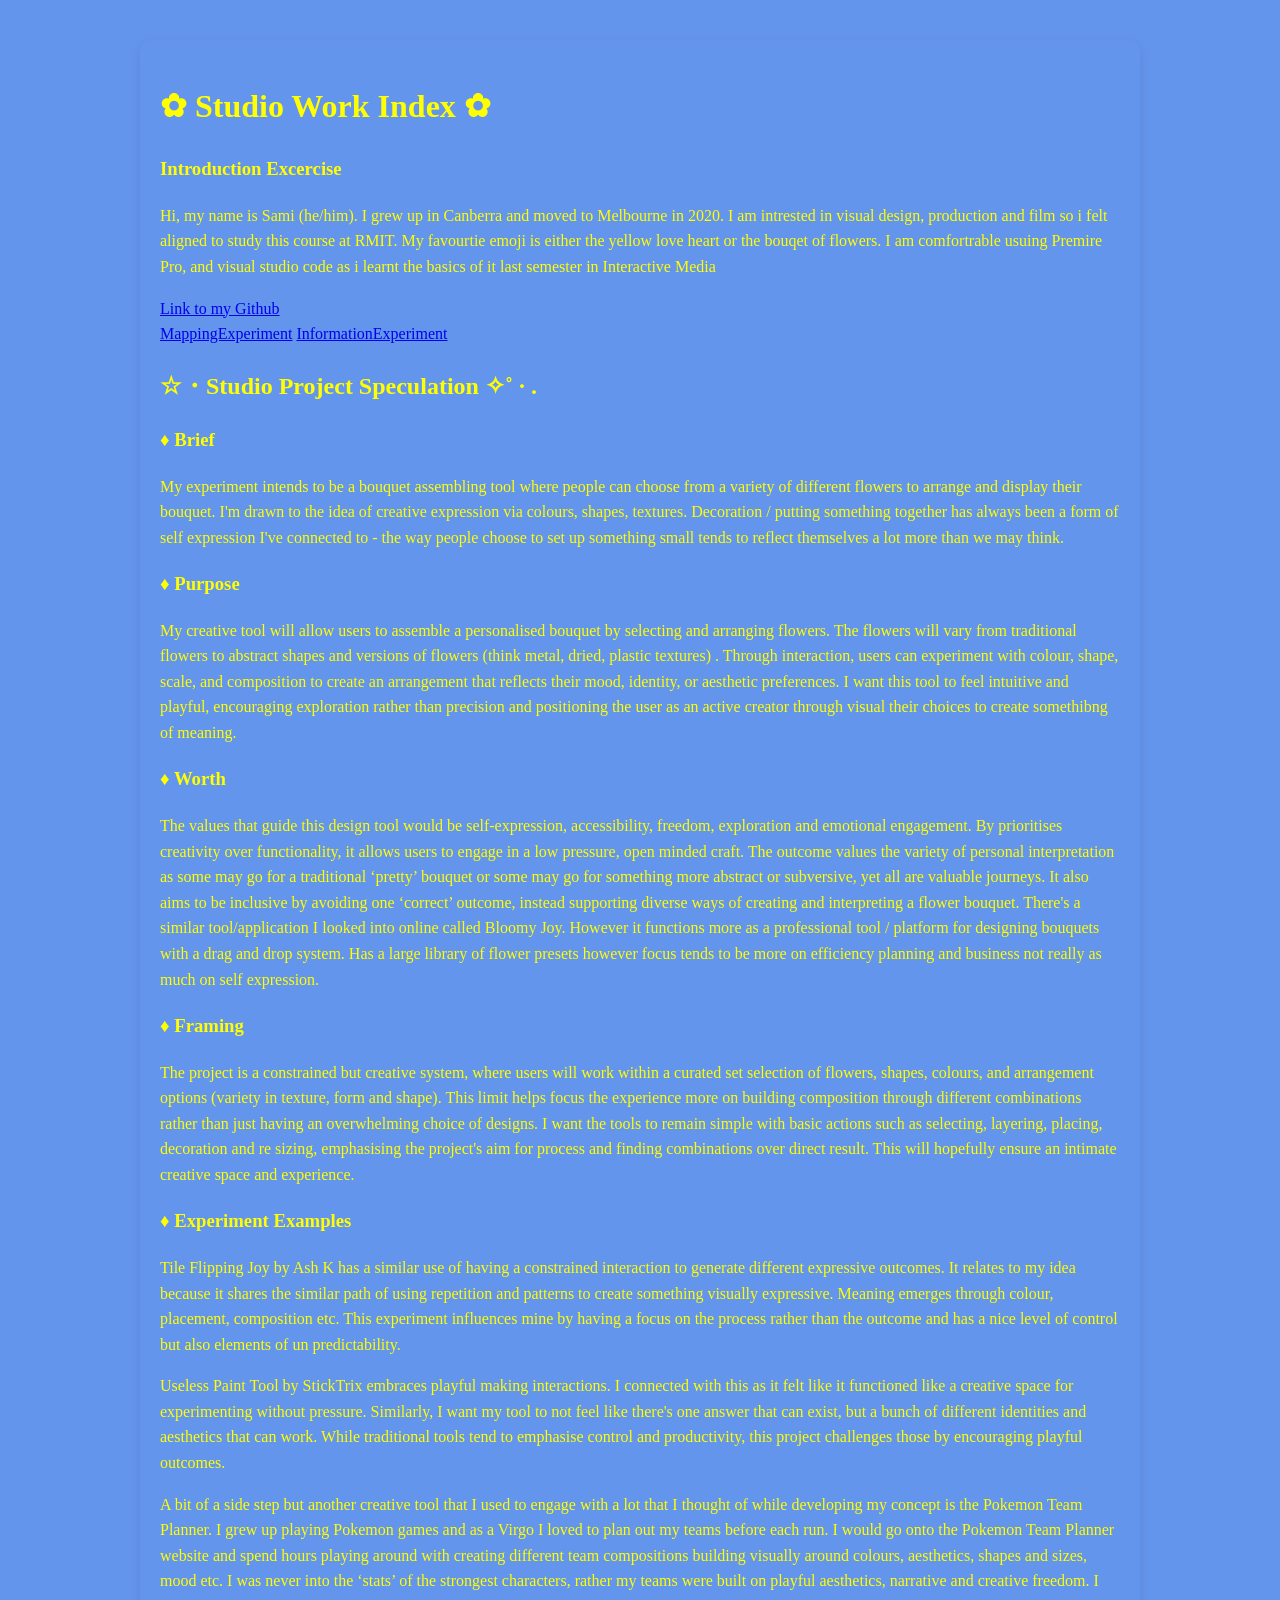
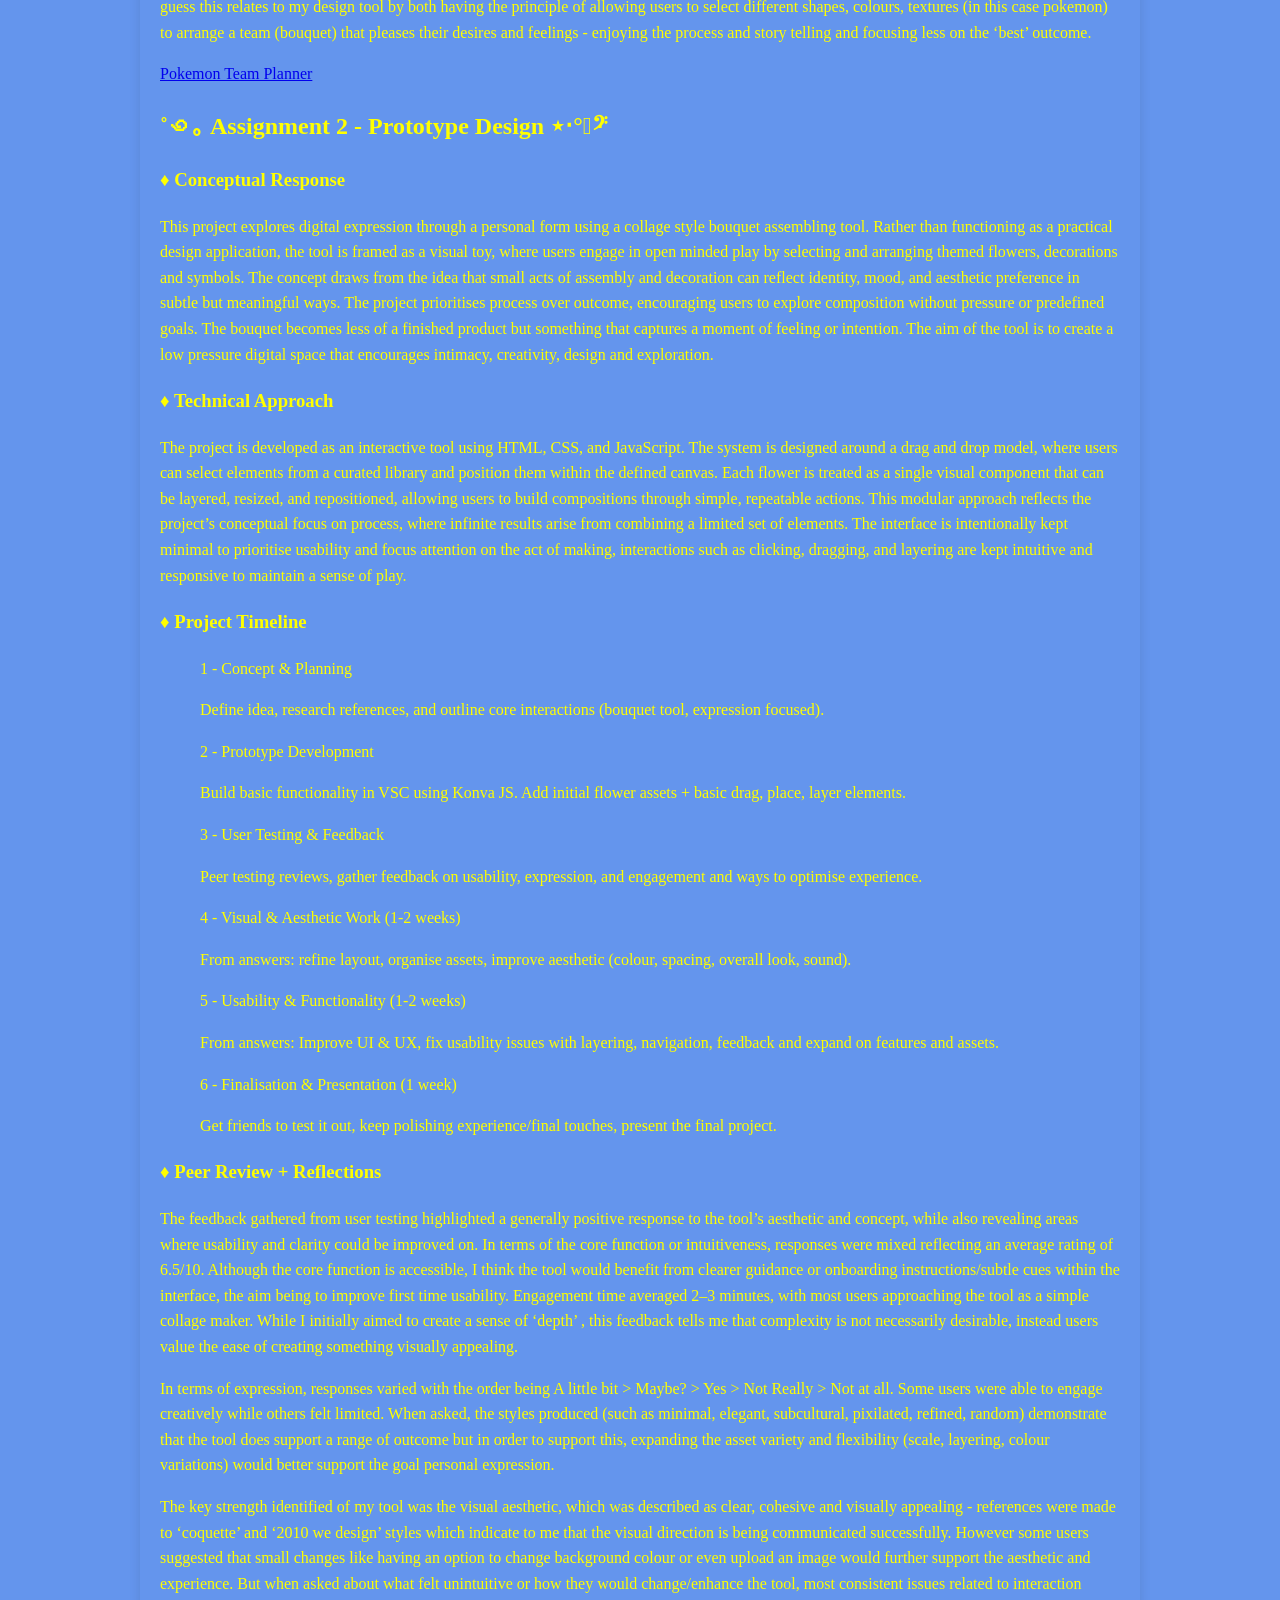
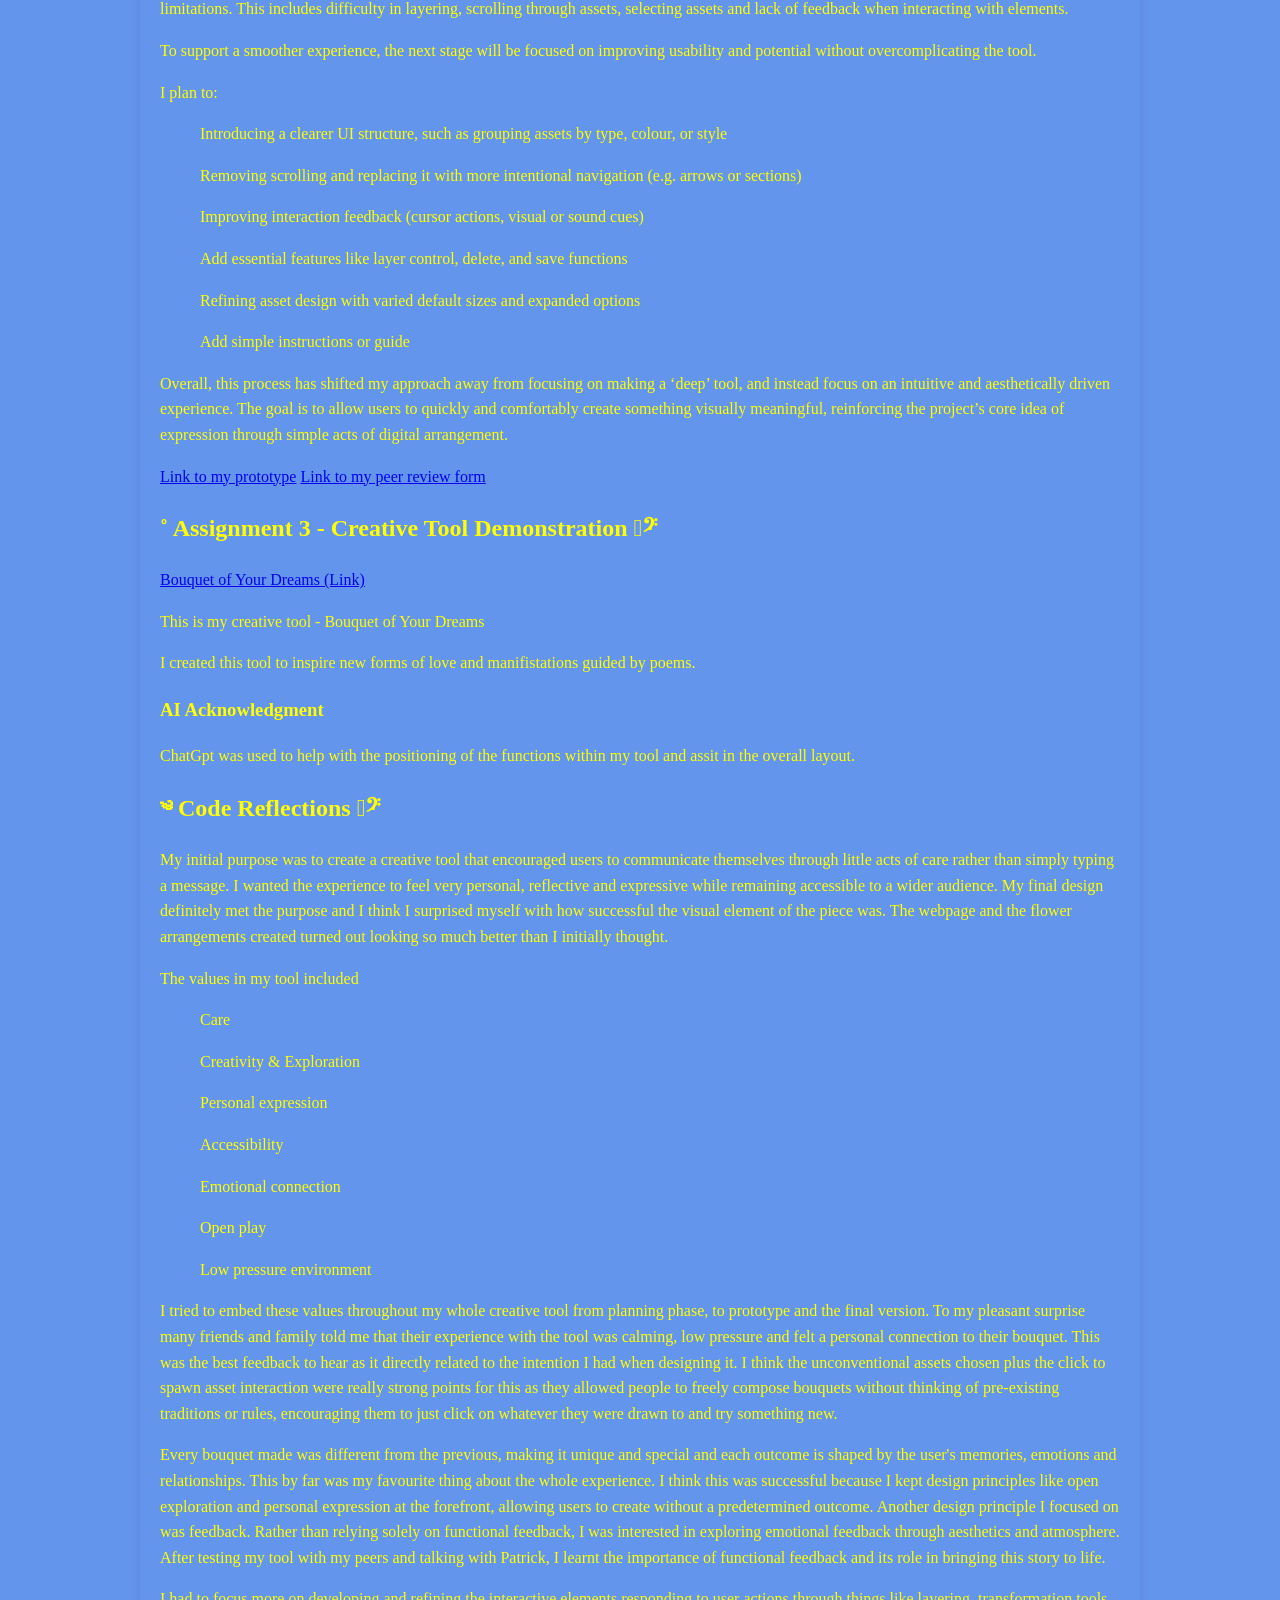
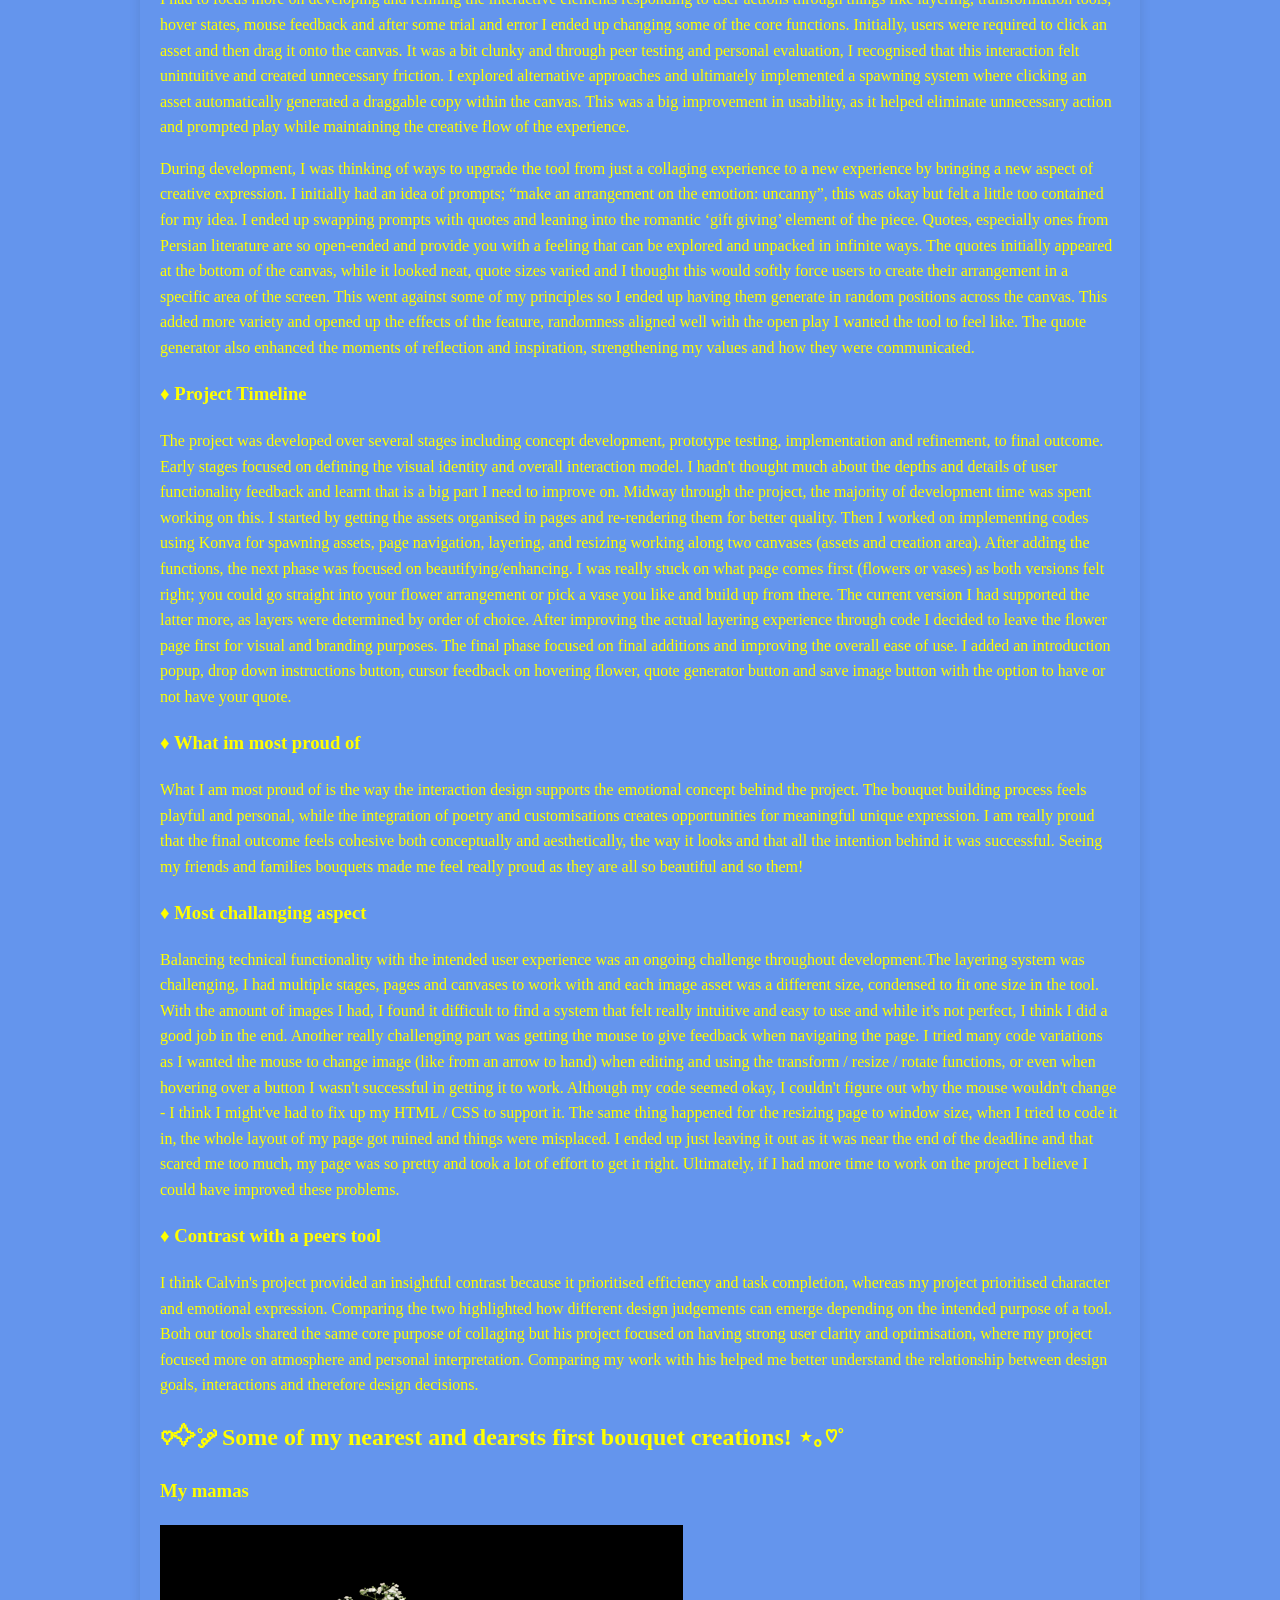
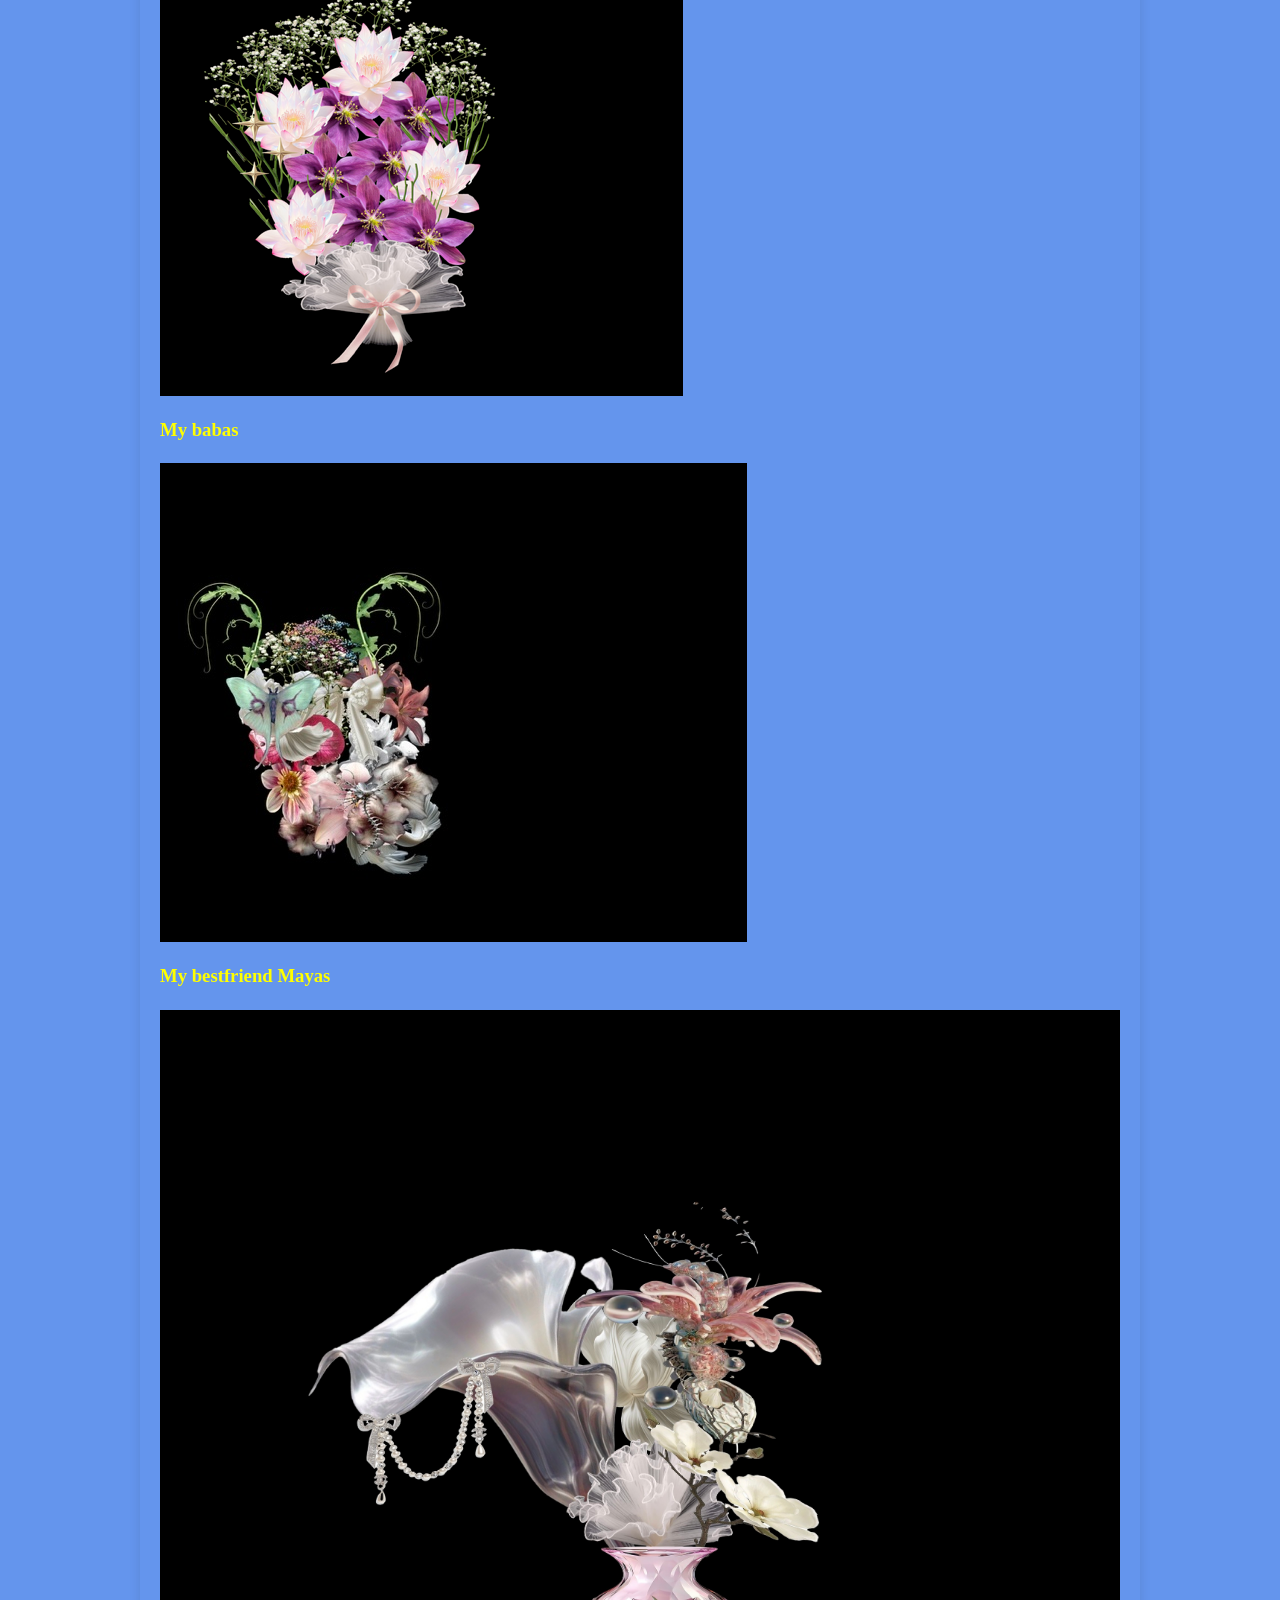
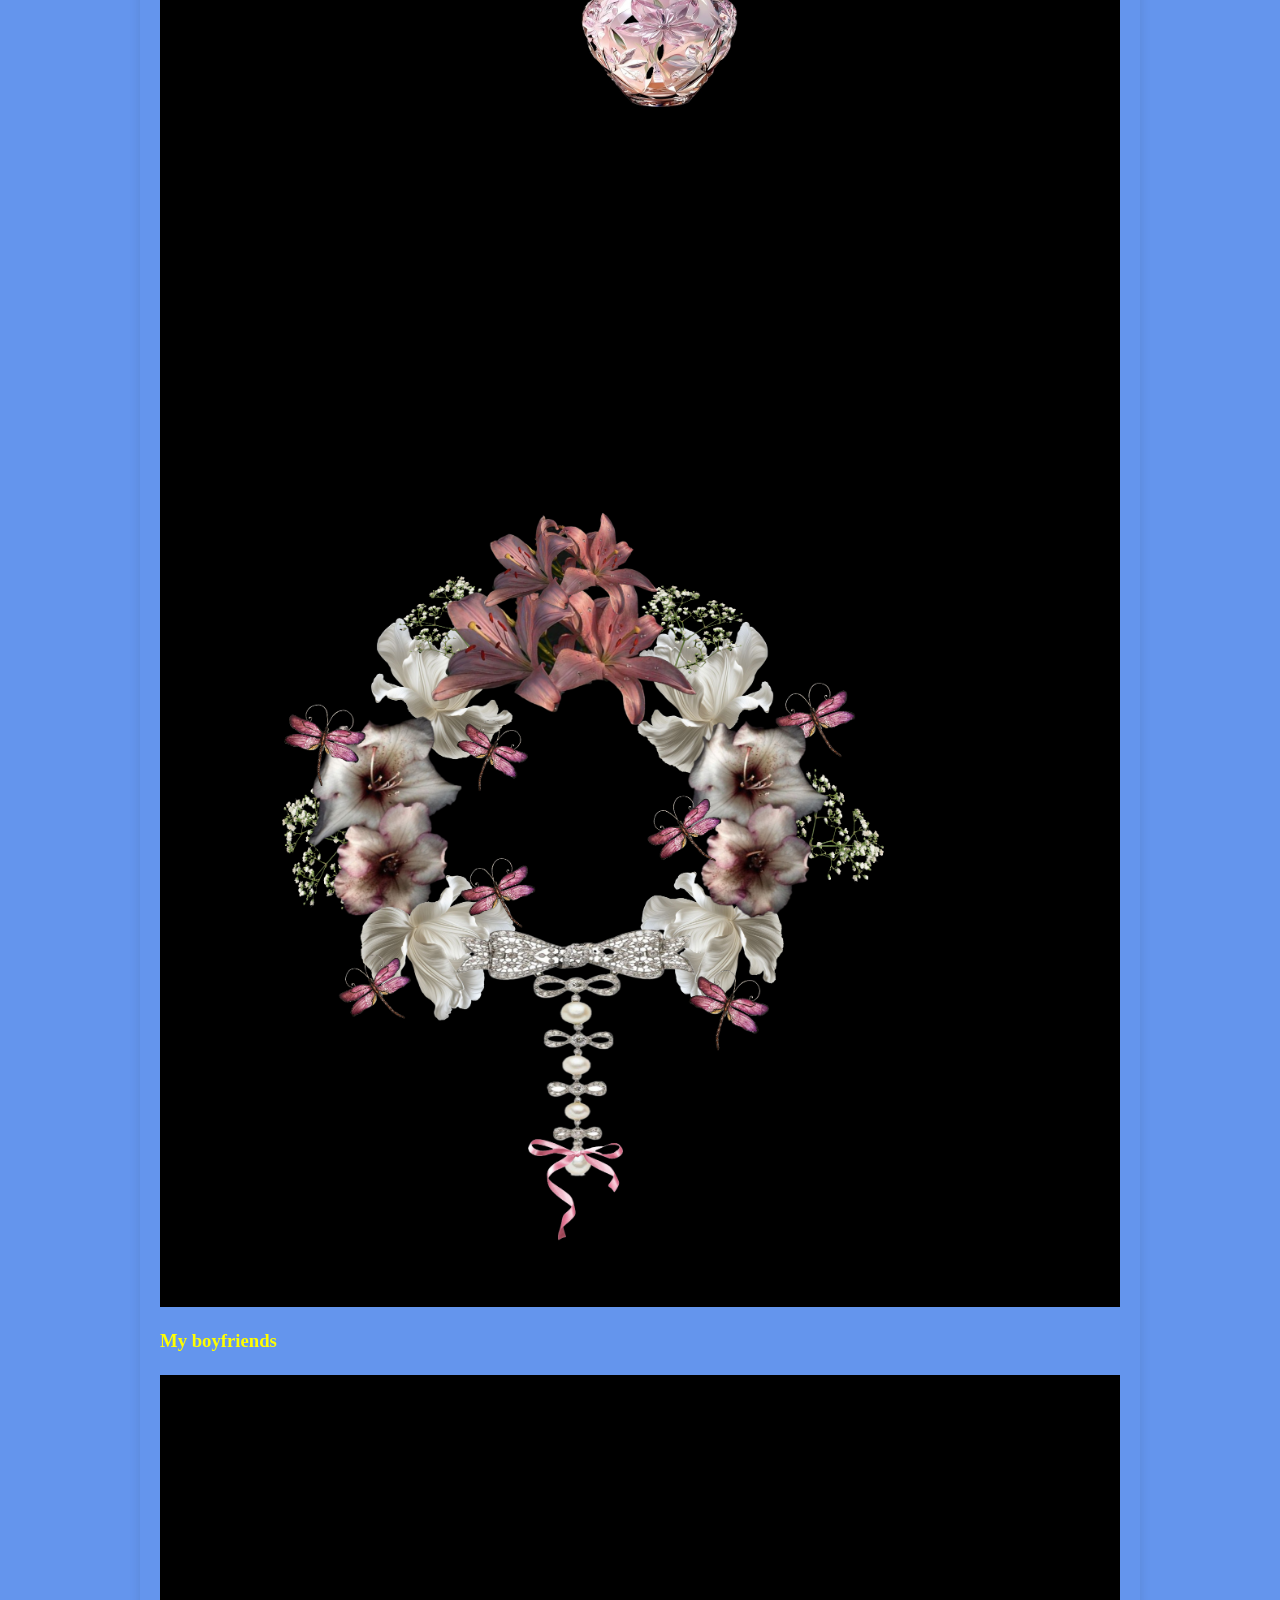
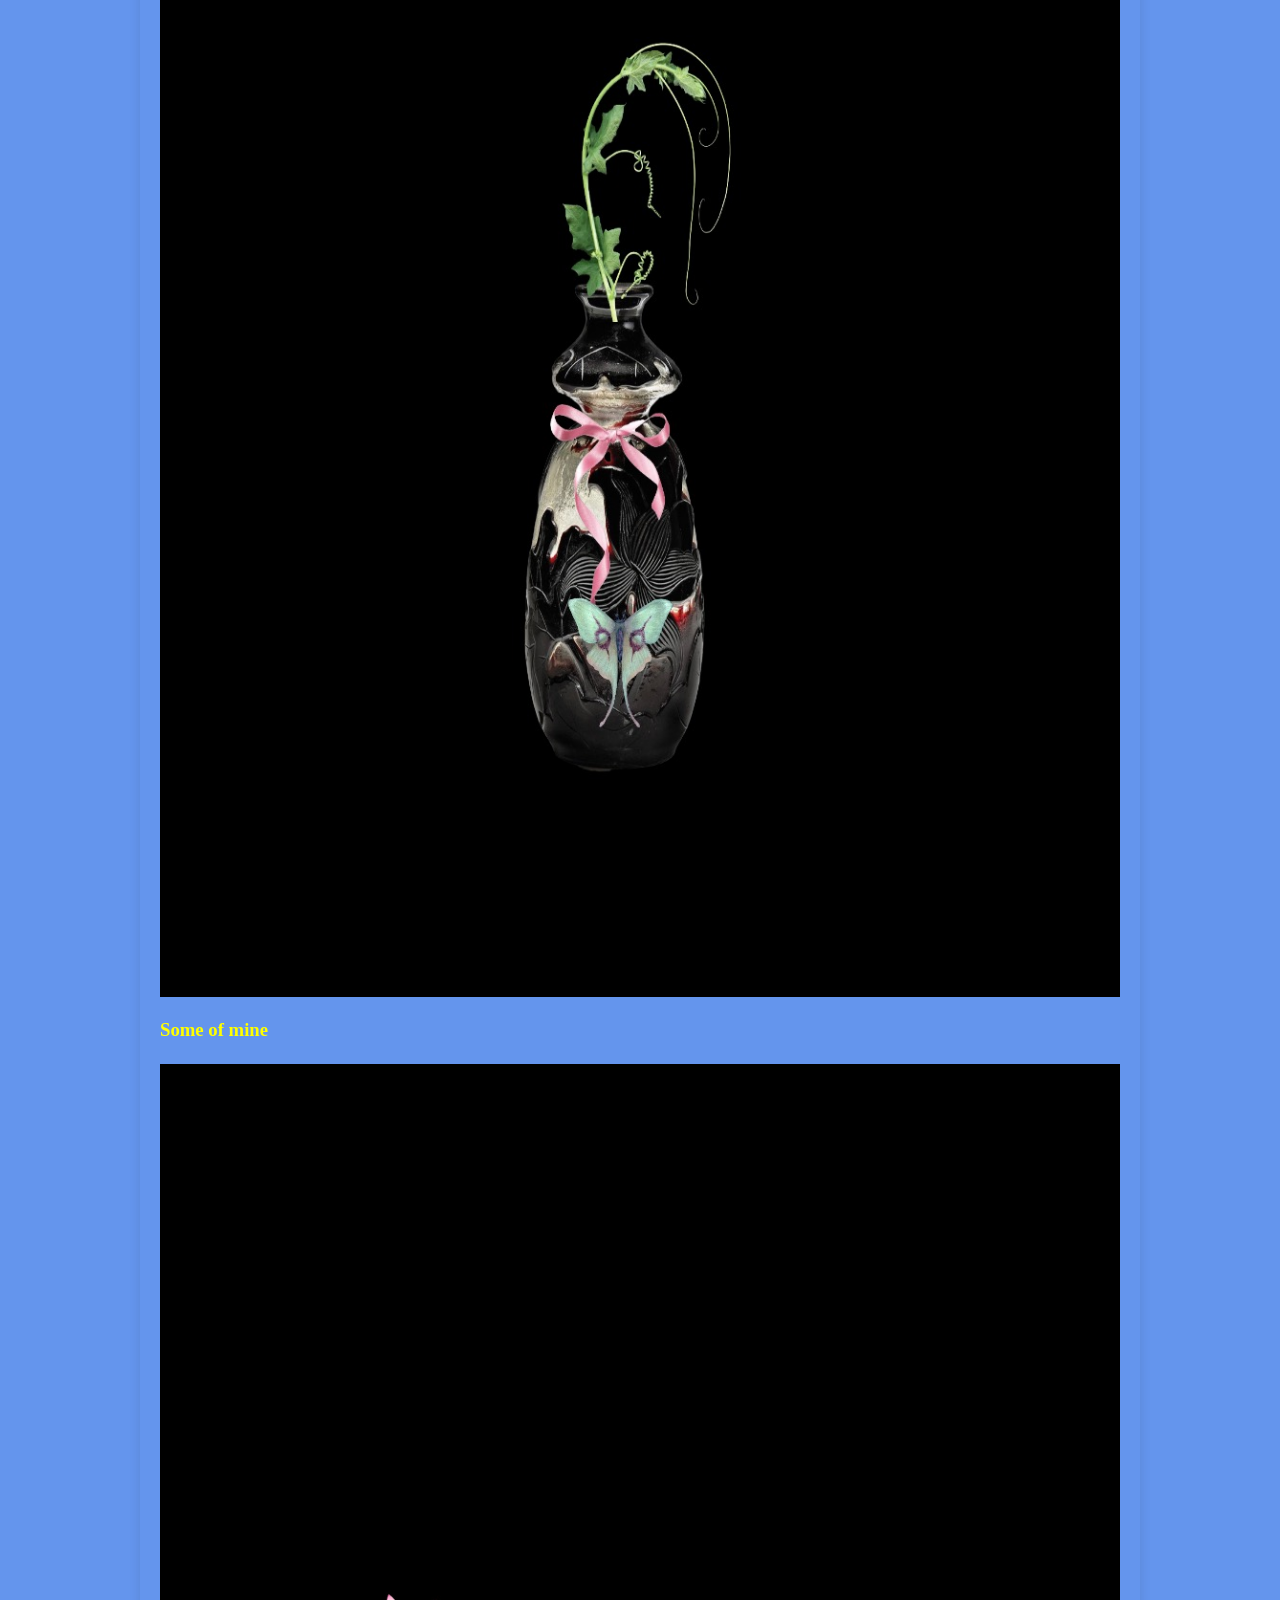
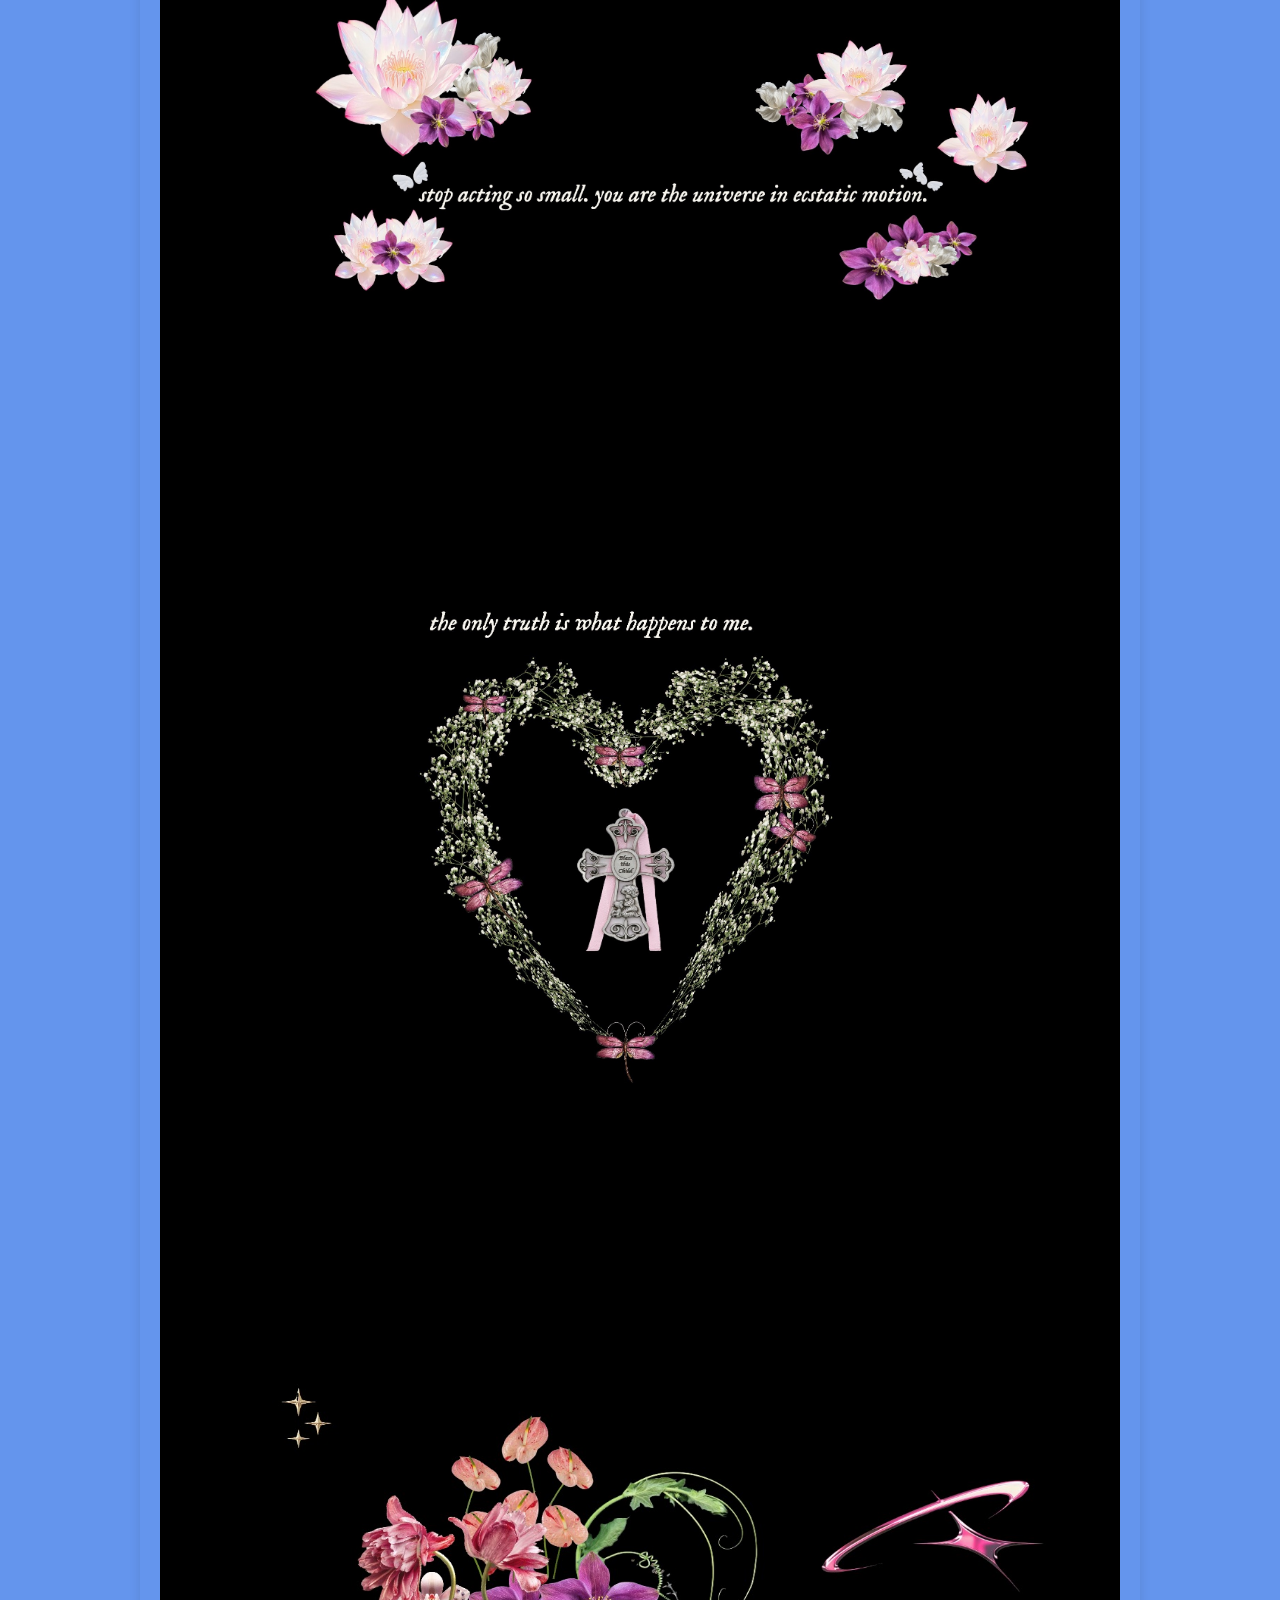
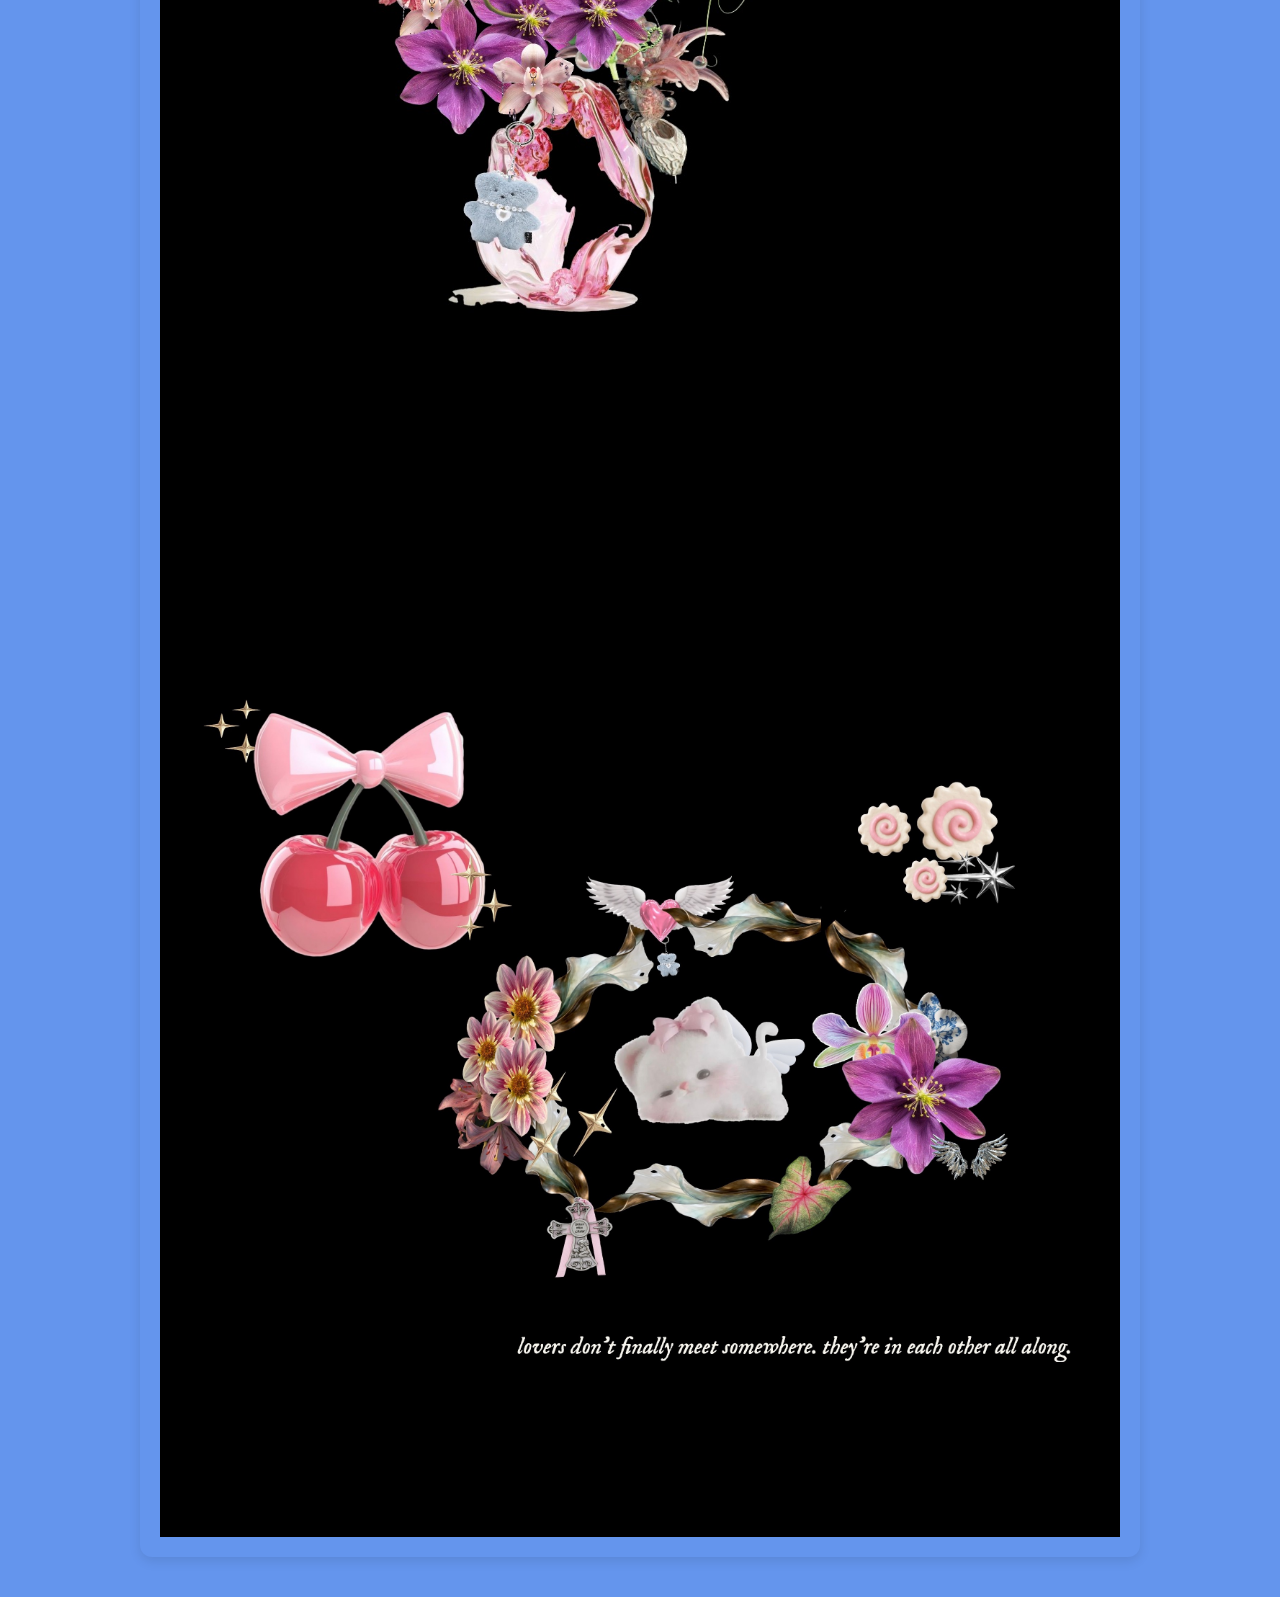
<file: index.html>
<!DOCTYPE html>
<html lang="en">
  <head>
    <meta charset="UTF-8" />
    <meta name="viewport" content="width=device-width, initial-scale=1.0" />
    <title>Studio Work Index</title>

    <link rel="stylesheet" href="style.css" />
    <link rel="stylesheet" href="reset.css" />
    <link
      rel="icon"
      type="image/png"
      sizes="32x32"
      href="/asset/favicon-32x32.png"
    />
  </head>
  <body>
    <main>
      <div class = "content-box"> 
      <h1>✿ Studio Work Index ✿ </h1>

      <section>
        <h3>Introduction Excercise</h3>
        <p>
          Hi, my name is Sami (he/him). I grew up in Canberra and moved to
          Melbourne in 2020. I am intrested in visual design, production and
          film so i felt aligned to study this course at RMIT. My favourtie
          emoji is either the yellow love heart or the bouqet of flowers. I am
          comfortrable usuing Premire Pro, and visual studio code as i learnt
          the basics of it last semester in Interactive Media
        </p>
        <a href="https://github.com/99sami" target="_blank">
          Link to my Github</a
        >
      </section>

      <section>
        <a href="./mappingDesignExperiment">MappingExperiment</a>
        <a href="./informationDesignExperiment/">InformationExperiment</a>
      </section>

      <section>
        <h2>☆・Studio Project Speculation ✧˚ · .</h2>

        <h3>♦ Brief</h3>

        <p>
          My experiment intends to be a bouquet assembling tool where people can
          choose from a variety of different flowers to arrange and display
          their bouquet. I'm drawn to the idea of creative expression via
          colours, shapes, textures. Decoration / putting something together has always been a form of self
          expression I've connected to - the way people choose to set up
          something small tends to reflect themselves a lot more than we may
          think.
        </p>

        <h3>♦ Purpose</h3>
        <p>
          My creative tool will allow users to assemble a personalised 
          bouquet by selecting and arranging flowers. The flowers will vary from
          traditional flowers to abstract shapes and versions of flowers (think
          metal, dried, plastic textures) . Through interaction, users can
          experiment with colour, shape, scale, and composition to create an
          arrangement that reflects their mood, identity, or aesthetic
          preferences. I want this tool to feel intuitive and playful,
          encouraging exploration rather than precision and positioning the
          user as an active creator through visual their choices to create somethibng of meaning.

          <p> 
            
        </p>

        <h3>♦ Worth</h3>

        <p>
          The values that guide this design tool would be self-expression,
          accessibility, freedom, exploration and emotional engagement. By
          prioritises creativity over functionality, it allows users to engage
          in a low pressure, open minded craft. The outcome values the variety of
          personal interpretation as some may go for a traditional ‘pretty’
          bouquet or some may go for something more abstract or subversive, yet all are valuable journeys. It
          also aims to be inclusive by avoiding one ‘correct’ outcome, instead
          supporting diverse ways of creating and interpreting a flower bouquet. There's a similar tool/application I looked into online called Bloomy Joy. However it functions more as a professional tool / platform for designing bouquets with a drag and drop system. Has a large library of flower presets however focus tends to be more on efficiency planning and business not really as much on self expression. 
        </p>
        </p>

        <h3>♦ Framing</h3>

        <p>
          The project is a constrained but creative system, where users will
          work within a curated set selection of flowers, shapes, colours, and
          arrangement options (variety in texture, form and shape). This limit
          helps focus the experience more on building composition through
          different combinations rather than just having an overwhelming choice
          of designs. I want the tools to remain simple with basic actions such
          as selecting, layering, placing, decoration and re sizing, emphasising
          the project's aim for process and finding combinations over direct result. This will hopefully ensure
          an intimate creative space and experience.

          <h3>♦ Experiment Examples</h3>
          <p></p>
          <p>Tile Flipping Joy by Ash K has a similar use of having a constrained interaction to generate different expressive outcomes. It relates to my idea because it shares the similar path of using repetition and patterns to create something visually expressive. Meaning emerges through colour, placement, composition etc. This experiment influences mine by having a focus on the process rather than the outcome and has a nice level of control but also elements of un predictability. 
          </p>
        <p> Useless Paint Tool by StickTrix embraces playful making interactions. I connected with this as it felt like it functioned like a creative space for experimenting without pressure. Similarly, I want my tool to not feel like there's one answer that can exist, but a bunch of different identities and aesthetics that can work. While traditional tools tend to emphasise control and productivity, this project challenges those by encouraging playful outcomes. 
<p> A bit of a side step but another creative tool that I used to engage with a lot that I thought of while developing my concept is the Pokemon Team Planner. I grew up playing Pokemon games and as a Virgo I loved to plan out my teams before each run. I would go onto the Pokemon Team Planner website and spend hours playing around with creating different team compositions building visually around colours, aesthetics, shapes and sizes, mood etc. I was never into the ‘stats’ of the strongest characters, rather my teams were built on playful aesthetics, narrative and creative freedom. I guess this relates to my design tool by both having the principle of allowing users to select different shapes, colours, textures (in this case pokemon) to arrange a team (bouquet) that pleases their desires and feelings - enjoying the process and story telling and focusing  less on the ‘best’ outcome. </p>
<a href="./informationDesignExperiment/">Pokemon Team Planner</a>
        </p>
        </p>
      </section>

      <section>
        <h2>˚꩜｡ Assignment 2 - Prototype Design ⋆‧°𓏲ּ𝄢 </h2>
 
        <h3>♦ Conceptual Response</h3>
        <p> This project explores digital expression through a personal form using a collage style bouquet assembling tool. Rather than functioning as a practical design application, the tool is framed as a visual toy, where users engage in open minded play by selecting and arranging themed flowers, decorations and symbols. The concept draws from the idea that small acts of assembly and decoration can reflect identity, mood, and aesthetic preference in subtle but meaningful ways. The project prioritises process over outcome, encouraging users to explore composition without pressure or predefined goals. The bouquet becomes less of a finished product but something that captures a moment of feeling or intention. The aim of the tool is to create a low pressure digital space that encourages intimacy, creativity, design  and exploration.</p>
        <h3>♦ Technical Approach</h3>
        <p> The project is developed as an interactive tool using HTML, CSS, and JavaScript. The system is designed around a drag and drop model, where users can select elements from a curated library and position them within the defined canvas.
          Each flower is treated as a single visual component that can be layered, resized, and repositioned, allowing users to build compositions through simple, repeatable actions. This modular approach reflects the project’s conceptual focus on process, where infinite results arise from combining a limited set of elements. The interface is intentionally kept minimal to prioritise usability and focus attention on the act of making, interactions such as clicking, dragging, and layering are kept intuitive and responsive to maintain a sense of play. 
          </p>
          <h3>♦ Project Timeline</h3>
          <p> 
            <ul>1 - Concept & Planning
            <p>Define idea, research references, and outline core interactions (bouquet tool, expression focused).</p></ul>
           <ul>2 - Prototype Development
            <p>Build basic functionality in VSC using Konva JS. Add initial flower assets + basic drag, place, layer elements.</p></ul> 
           <ul>3 - User Testing & Feedback
            <p>Peer testing reviews, gather feedback on usability, expression, and engagement and ways to optimise experience.</p> </ul>
           <ul>4 - Visual & Aesthetic Work (1-2 weeks)
           <p> From answers: refine layout, organise assets, improve aesthetic (colour, spacing, overall look, sound).</p> </ul>
           <ul>5 - Usability & Functionality (1-2 weeks) 
           <p>From answers: Improve UI & UX, fix usability issues  with layering, navigation, feedback and expand on features and assets.</p></ul>
           <ul>6 - Finalisation & Presentation (1 week) 
           <p>Get friends to test it out,  keep polishing experience/final touches, present the final project.</p></ul>
           </p>

           <h3>♦ Peer Review + Reflections</h3>
           <p>The feedback gathered from user testing highlighted a generally positive response to the tool’s aesthetic and concept, while also revealing areas where usability and clarity could be improved on. In terms of the core function or intuitiveness, responses were mixed reflecting an average rating of 6.5/10. Although the core function is accessible, I think the tool would benefit from clearer guidance or onboarding instructions/subtle cues within the interface, the aim being to improve first time usability. Engagement time averaged 2–3 minutes, with most users approaching the tool as a simple collage maker. While I initially aimed to create a sense of ‘depth’ , this feedback tells me that complexity is not necessarily desirable, instead users value the ease of creating something visually appealing.  </p>
<p> In terms of expression, responses varied with the order being A little bit > Maybe? > Yes > Not Really > Not at all.  Some users were able to engage creatively while others felt limited. When asked, the styles produced (such as minimal, elegant, subcultural, pixilated, refined, random) demonstrate that the tool does support a range of outcome but in order to support this, expanding the asset variety and flexibility (scale, layering, colour variations) would better support the goal personal expression. </p>
    <p>The key strength identified of my tool was the visual aesthetic, which was described as clear, cohesive and visually appealing - references were made to ‘coquette’ and ‘2010 we design’ styles which indicate to me that the visual direction is being communicated successfully. However some users suggested that small changes like having an option to change background colour or even upload an image would further support the aesthetic and experience. But when asked about what felt unintuitive or how they would change/enhance the tool, most consistent  issues related to interaction limitations. This includes difficulty in layering, scrolling through assets, selecting assets and lack of feedback when interacting with elements. 
    </p>
<p> To support a smoother experience, the next stage will be focused on improving usability and potential without overcomplicating the tool. 
</p>
<p> I plan to: 
  <ul> Introducing a clearer UI structure, such as grouping assets by type, colour, or style</ul>
<ul>Removing scrolling and replacing it with more intentional navigation (e.g. arrows or sections)</ul>
<ul>Improving interaction feedback (cursor actions, visual or sound cues)</ul>
<ul> Add essential features like layer control, delete, and save functions </ul>
<ul> Refining asset design with varied default sizes and expanded options</ul>
<ul> Add simple instructions or guide </ul>
</p>
<p> Overall, this process has shifted my approach away from focusing on making  a ‘deep’  tool, and instead focus on an  intuitive and aesthetically driven experience. The goal is to allow users to quickly and comfortably create something visually meaningful, reinforcing the project’s core idea of expression through simple acts of digital arrangement.
</p>
<a href="https://prototyped.netlify.app/ "target="_blank">Link to my prototype</a>
<a href="https://forms.office.com/Pages/DesignPageV2.aspx?origin=NeoPortalPage&subpage=design&id=cTYy0b7NF0S01L2yS1Exa_nVc6P2xHRIr5Sh9w-zsDZUM1c1RFVKUjA5Uk9JVFoxVFFGTFQxUVZIRi4u "target="_blank">Link to my peer review form</a>

<section>
  <h2>˚ Assignment 3 - Creative Tool Demonstration 𓏲ּ𝄢 </h2>
  <a href="https://bouquetofyourdream.netlify.app/"target="_blank">Bouquet of Your Dreams (Link)</a>
<p> This is my creative tool - Bouquet of Your Dreams </p>
<p> I created this tool to inspire new forms of love and manifistations guided by poems. </p>
<h3> AI Acknowledgment</h3>
<p> ChatGpt was used to help with the positioning of the functions within my tool and assit in the overall layout. </p>

<section>
  <h2> ༄ Code Reflections 𓏲ּ𝄢 </h2>
  <p> My initial purpose was to create a creative tool that encouraged users to communicate themselves through little acts of care rather than simply typing a message. I wanted the experience to feel very personal, reflective and expressive while remaining accessible to a wider audience. My final design definitely met the purpose and I think I surprised myself with how successful the visual element of the piece was. The webpage and the flower arrangements created turned out looking so much better than I initially thought. 
  </p>
  <p> The values in my tool included</p>
  <ul>Care</ul>
  <ul>Creativity & Exploration 
  </ul>
  <ul>Personal expression
  </ul>
  <ul>Accessibility</ul>
  <ul>Emotional connection
  </ul>
  <ul>Open play
  </ul>
  <ul>Low pressure environment </ul>
<p>I tried to embed these values throughout my whole creative tool from planning phase, to prototype and the final version. To my pleasant surprise many friends and family told me that their experience with the tool was calming, low pressure and felt a personal connection to their bouquet. This was the best feedback to hear as it directly related to the intention I had when designing it. I think the unconventional assets chosen plus the click to spawn asset interaction were really strong points for this as they allowed people to freely compose bouquets without thinking of pre-existing traditions or rules, encouraging them to just click on whatever they were drawn to and try something new.  
</p>
<p> Every bouquet made was different from the previous, making it unique and special and  each outcome is shaped by the user's memories, emotions and relationships. This by far was my favourite thing about the whole experience. I think this was successful because I kept design principles like open exploration and personal expression at the forefront, allowing users to create without a predetermined outcome. Another design principle I focused on was feedback. Rather than relying solely on functional feedback, I was interested in exploring emotional feedback through aesthetics and atmosphere. After testing my tool with my peers and talking with Patrick, I learnt the importance of functional feedback and its role in bringing this story to life. </p>

<p>I had to focus more on developing and refining the interactive elements responding to user actions through things like layering, transformation tools, hover states, mouse feedback and after some trial and error I ended up changing some of the core functions. Initially, users were required to click an asset and then drag it onto the canvas. It was a bit clunky and through peer testing and personal evaluation, I recognised that this interaction felt unintuitive and created unnecessary friction. I explored alternative approaches and ultimately implemented a spawning system where clicking an asset automatically generated a draggable copy within the canvas. This was a big improvement in usability, as it helped eliminate unnecessary action and prompted play while maintaining the creative flow of the experience.
</p>
<p>During development, I was thinking of ways to upgrade the tool from just a collaging experience to a new experience by bringing a new aspect of creative expression. I initially had an idea of prompts; “make an arrangement on the emotion: uncanny”, this was okay but felt a little too contained for my idea. I ended up swapping prompts with quotes and leaning into the romantic ‘gift giving’ element of the piece. Quotes, especially ones from Persian literature are so open-ended and provide you with a feeling that can be explored and unpacked in infinite ways. The quotes initially appeared at the bottom of the canvas, while it looked neat, quote sizes varied and I thought this would softly force users to create their arrangement in a specific area of the screen. This went against some of my principles so I ended up having them generate in random positions across the canvas. This added more variety and opened up the effects of the feature, randomness aligned well with the open play I wanted the tool to feel like. The quote generator also enhanced the moments of reflection and inspiration, strengthening my values and how they were communicated.
</p>
<h3>♦ Project Timeline</h3>
<p> The project was developed over several stages including concept development, prototype testing, implementation and refinement, to final outcome. Early stages focused on defining the visual identity and overall interaction model. I hadn't thought much about the depths and details of user functionality feedback and learnt that is a big part I need to improve on. Midway through the project, the majority of development time was spent working on this. I started by getting the assets organised in pages and re-rendering them for better quality. Then I worked on implementing codes using Konva for spawning assets, page navigation, layering, and resizing working along two canvases (assets and creation area). After adding the functions, the next phase was focused on beautifying/enhancing. I was really stuck on what page comes first (flowers or vases) as both versions felt right; you could go straight into your flower arrangement or pick a vase you like and build up from there. The current version I had supported the latter more, as layers were determined by order of choice. After improving the actual layering experience through code I decided to leave the flower page first for visual and branding purposes. The final phase focused on final additions and improving the overall ease of use. I added an introduction popup, drop down instructions button, cursor feedback on hovering flower, quote generator button and save image button with the option to have or not have your quote.
</p>
<h3>♦ What im most proud of</h3>
<p>What I am most proud of is the way the interaction design supports the emotional concept behind the project. The bouquet building process feels playful and personal, while the integration of poetry and customisations creates opportunities for meaningful unique expression. I am really proud that the final outcome feels cohesive both conceptually and aesthetically, the way it looks and that all the intention behind it was successful. Seeing my friends and families bouquets made me feel really proud as they are all so beautiful and so them! 
</p>
<h3>♦ Most challanging aspect</h3>
<p>Balancing technical functionality with the intended user experience was an ongoing challenge throughout development.The layering system was challenging, I had multiple stages, pages and canvases to work with and each image asset was a different size, condensed to fit one size in the tool. With the amount of images I had, I found it difficult to find a system that felt really intuitive and easy to use and while it's not perfect, I think I did a good job in the end. Another really challenging part was getting the mouse to give feedback when navigating the page. I tried many code variations as I wanted the mouse to change image (like from an arrow to hand) when editing and using the transform / resize / rotate functions, or even when hovering over a button I wasn't successful in getting it to work. Although my code seemed okay, I couldn't figure out why the mouse wouldn't change - I think I might've had to fix up my HTML / CSS to support it. The same thing happened for the resizing page to window size, when I tried to code it in, the whole layout of my page got ruined and things were misplaced. I ended up just leaving it out as it was near the end of the deadline and that scared me too much, my page was so pretty and took a lot of effort to get it right. Ultimately, if I had more time to work on the project I believe I could have improved these problems. </p>

<h3>♦ Contrast with a peers tool</h3>
<p>I think Calvin's project provided an insightful contrast because it prioritised efficiency and task completion, whereas my project prioritised character and emotional expression. Comparing the two highlighted how different design judgements can emerge depending on the intended purpose of a tool. Both our tools shared the same core purpose of collaging but his project focused on having strong user clarity and optimisation, where my project focused more on atmosphere and personal interpretation. Comparing my work with his helped me better understand the relationship between design goals, interactions and therefore design decisions.
</p>
<h2>♡✧˚ ༘ Some of my nearest and dearsts first bouquet creations! ⋆｡♡˚</h2>

<h3>My mamas</h3>
<img src="asset/mum.png">

<h3>My babas</h3>
<img src="asset/dad.png">

<h3>My bestfriend Mayas</h3>

<img src="asset/maya.png">
<img src="asset/maya1.png">

<h3>My boyfriends</h3>
<img src="asset/kike.png">

<h3>Some of mine</h3>
<img src="asset/me1.png">
<img src="asset/me2.png">
<img src="asset/me3.png">
<img src="asset/me4.png">


</section>
</main>
  </body>
</div>
</html>
</file>
<file: style.css>
body {
  background-color: cornflowerblue;
  color: yellow;
  /* margin: 100px;
  margin-right: 150px; */
}

.content-box {
  max-width: 1000px;
  margin: 40px auto;
  padding: 20px;
  background-color: cornflowerblue;
  border-radius: 12px;
  box-shadow: 0 4px 12px rgba(0, 0, 0, 0.1);
  line-height: 1.6;
  font-size: 16px;
}
</file>
